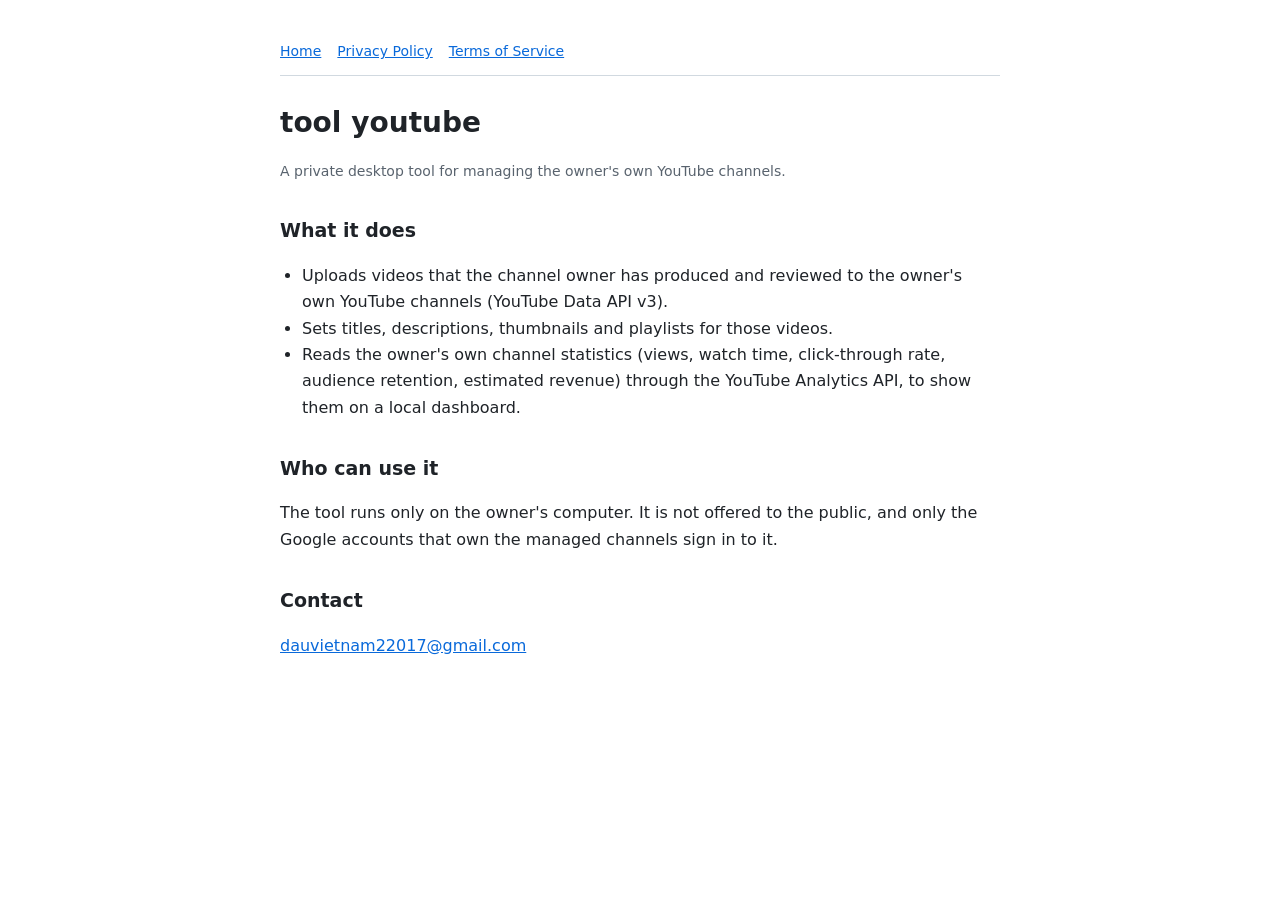
<file: index.html>
<!doctype html>
<html lang="en"><head><meta charset="utf-8"><meta name="viewport" content="width=device-width,initial-scale=1">
<title>tool youtube</title><link rel="stylesheet" href="style.css"></head>
<body><main>
<nav><a href="./">Home</a><a href="privacy.html">Privacy Policy</a><a href="terms.html">Terms of Service</a></nav>
<h1>tool youtube</h1>
<p class="muted">A private desktop tool for managing the owner's own YouTube channels.</p>
<h2>What it does</h2>
<ul>
<li>Uploads videos that the channel owner has produced and reviewed to the owner's own YouTube channels (YouTube Data API v3).</li>
<li>Sets titles, descriptions, thumbnails and playlists for those videos.</li>
<li>Reads the owner's own channel statistics (views, watch time, click-through rate, audience retention, estimated revenue) through the YouTube Analytics API, to show them on a local dashboard.</li>
</ul>
<h2>Who can use it</h2>
<p>The tool runs only on the owner's computer. It is not offered to the public, and only the Google accounts that own the managed channels sign in to it.</p>
<h2>Contact</h2>
<p><a href="mailto:dauvietnam22017@gmail.com">dauvietnam22017@gmail.com</a></p>
</main></body></html>
</file>
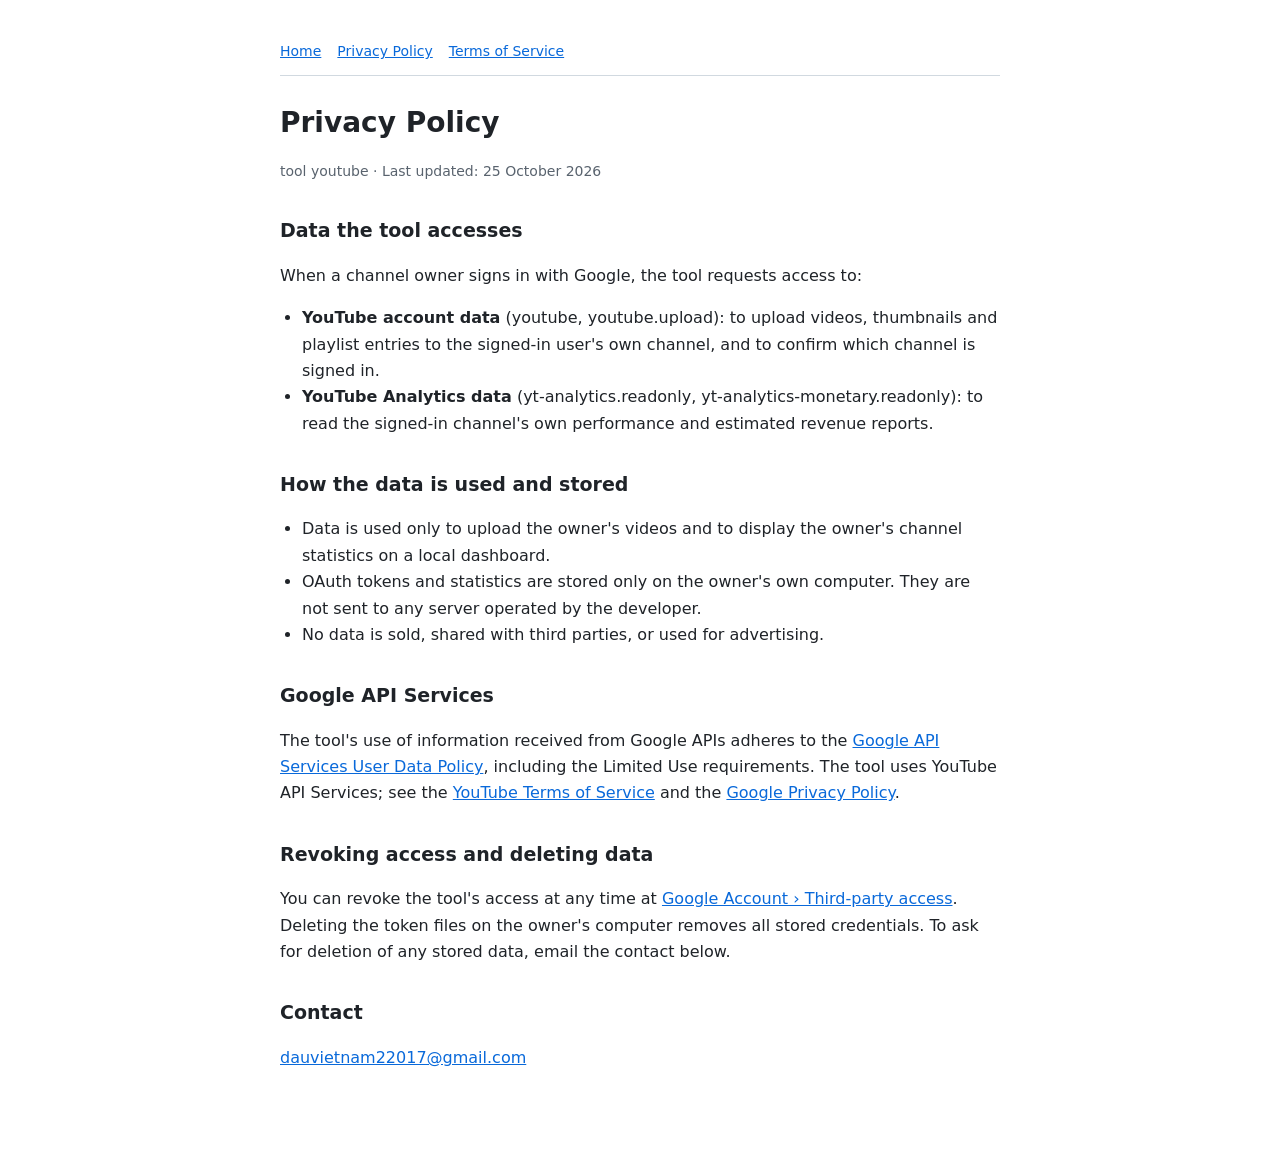
<file: privacy.html>
<!doctype html>
<html lang="en"><head><meta charset="utf-8"><meta name="viewport" content="width=device-width,initial-scale=1">
<title>Privacy Policy</title><link rel="stylesheet" href="style.css"></head>
<body><main>
<nav><a href="./">Home</a><a href="privacy.html">Privacy Policy</a><a href="terms.html">Terms of Service</a></nav>
<h1>Privacy Policy</h1>
<p class="muted">tool youtube · Last updated: 25 October 2026</p>
<h2>Data the tool accesses</h2>
<p>When a channel owner signs in with Google, the tool requests access to:</p>
<ul>
<li><b>YouTube account data</b> (youtube, youtube.upload): to upload videos, thumbnails and playlist entries to the signed-in user's own channel, and to confirm which channel is signed in.</li>
<li><b>YouTube Analytics data</b> (yt-analytics.readonly, yt-analytics-monetary.readonly): to read the signed-in channel's own performance and estimated revenue reports.</li>
</ul>
<h2>How the data is used and stored</h2>
<ul>
<li>Data is used only to upload the owner's videos and to display the owner's channel statistics on a local dashboard.</li>
<li>OAuth tokens and statistics are stored only on the owner's own computer. They are not sent to any server operated by the developer.</li>
<li>No data is sold, shared with third parties, or used for advertising.</li>
</ul>
<h2>Google API Services</h2>
<p>The tool's use of information received from Google APIs adheres to the <a href="https://developers.google.com/terms/api-services-user-data-policy">Google API Services User Data Policy</a>, including the Limited Use requirements. The tool uses YouTube API Services; see the <a href="https://www.youtube.com/t/terms">YouTube Terms of Service</a> and the <a href="https://policies.google.com/privacy">Google Privacy Policy</a>.</p>
<h2>Revoking access and deleting data</h2>
<p>You can revoke the tool's access at any time at <a href="https://myaccount.google.com/permissions">Google Account › Third-party access</a>. Deleting the token files on the owner's computer removes all stored credentials. To ask for deletion of any stored data, email the contact below.</p>
<h2>Contact</h2>
<p><a href="mailto:dauvietnam22017@gmail.com">dauvietnam22017@gmail.com</a></p>
</main></body></html>
</file>
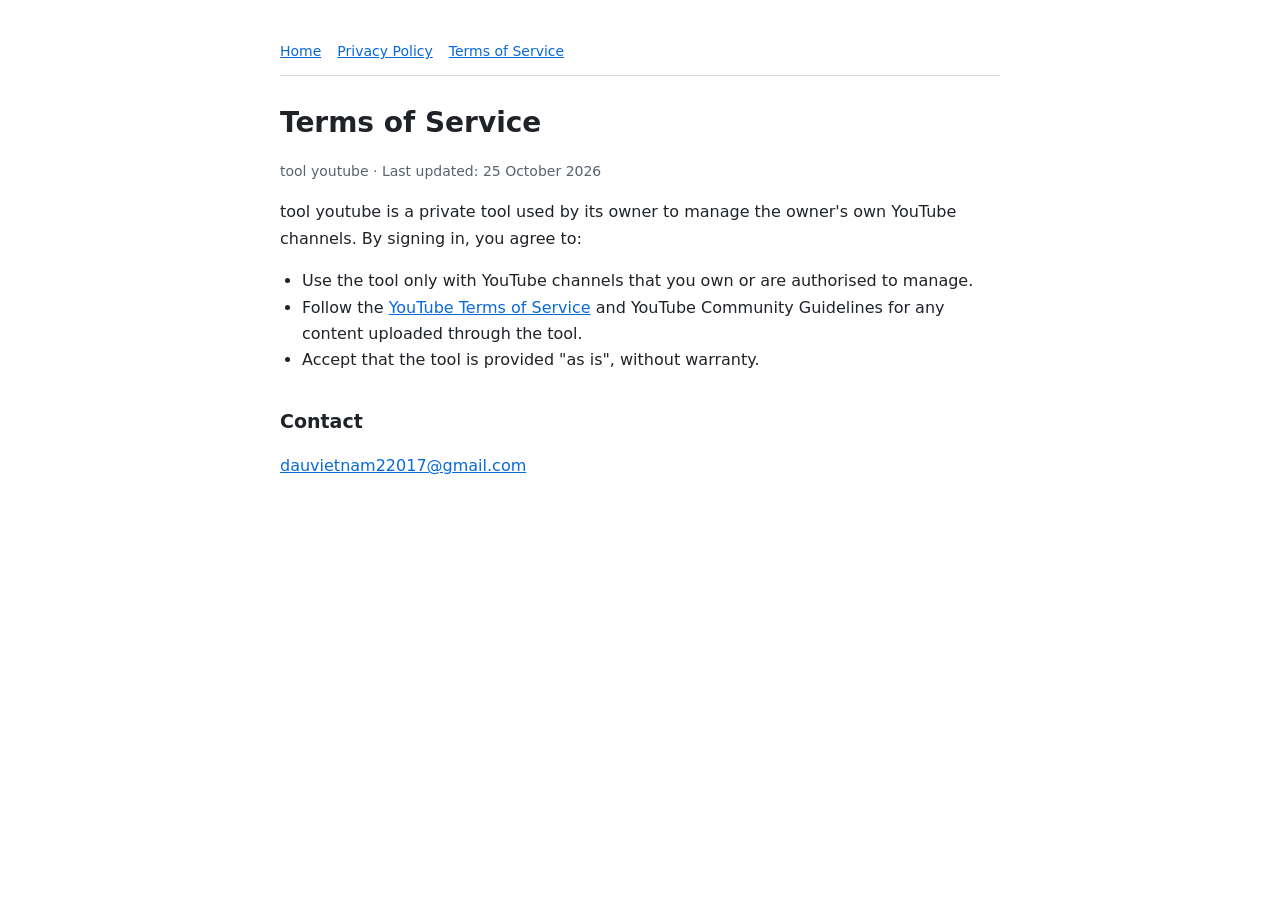
<file: terms.html>
<!doctype html>
<html lang="en"><head><meta charset="utf-8"><meta name="viewport" content="width=device-width,initial-scale=1">
<title>Terms of Service</title><link rel="stylesheet" href="style.css"></head>
<body><main>
<nav><a href="./">Home</a><a href="privacy.html">Privacy Policy</a><a href="terms.html">Terms of Service</a></nav>
<h1>Terms of Service</h1>
<p class="muted">tool youtube · Last updated: 25 October 2026</p>
<p>tool youtube is a private tool used by its owner to manage the owner's own YouTube channels. By signing in, you agree to:</p>
<ul>
<li>Use the tool only with YouTube channels that you own or are authorised to manage.</li>
<li>Follow the <a href="https://www.youtube.com/t/terms">YouTube Terms of Service</a> and YouTube Community Guidelines for any content uploaded through the tool.</li>
<li>Accept that the tool is provided "as is", without warranty.</li>
</ul>
<h2>Contact</h2>
<p><a href="mailto:dauvietnam22017@gmail.com">dauvietnam22017@gmail.com</a></p>
</main></body></html>
</file>
<file: style.css>
:root{--bg:#fff;--fg:#1f2328;--muted:#59636e;--line:#d1d9e0;--link:#0969da}
@media (prefers-color-scheme:dark){:root{--bg:#0d1117;--fg:#e6edf3;--muted:#9198a1;--line:#3d444d;--link:#4493f8}}
body{background:var(--bg);color:var(--fg);font:16px/1.65 system-ui,-apple-system,"Segoe UI",sans-serif;margin:0}
main{max-width:720px;margin:0 auto;padding:40px 16px 64px}
h1{font-size:28px;margin:0 0 4px}h2{font-size:19px;margin:32px 0 8px}
.muted{color:var(--muted);font-size:14px}a{color:var(--link)}
nav{border-bottom:1px solid var(--line);padding-bottom:12px;margin-bottom:24px;font-size:14px}
nav a{margin-right:16px}ul{padding-left:22px}
</file>
